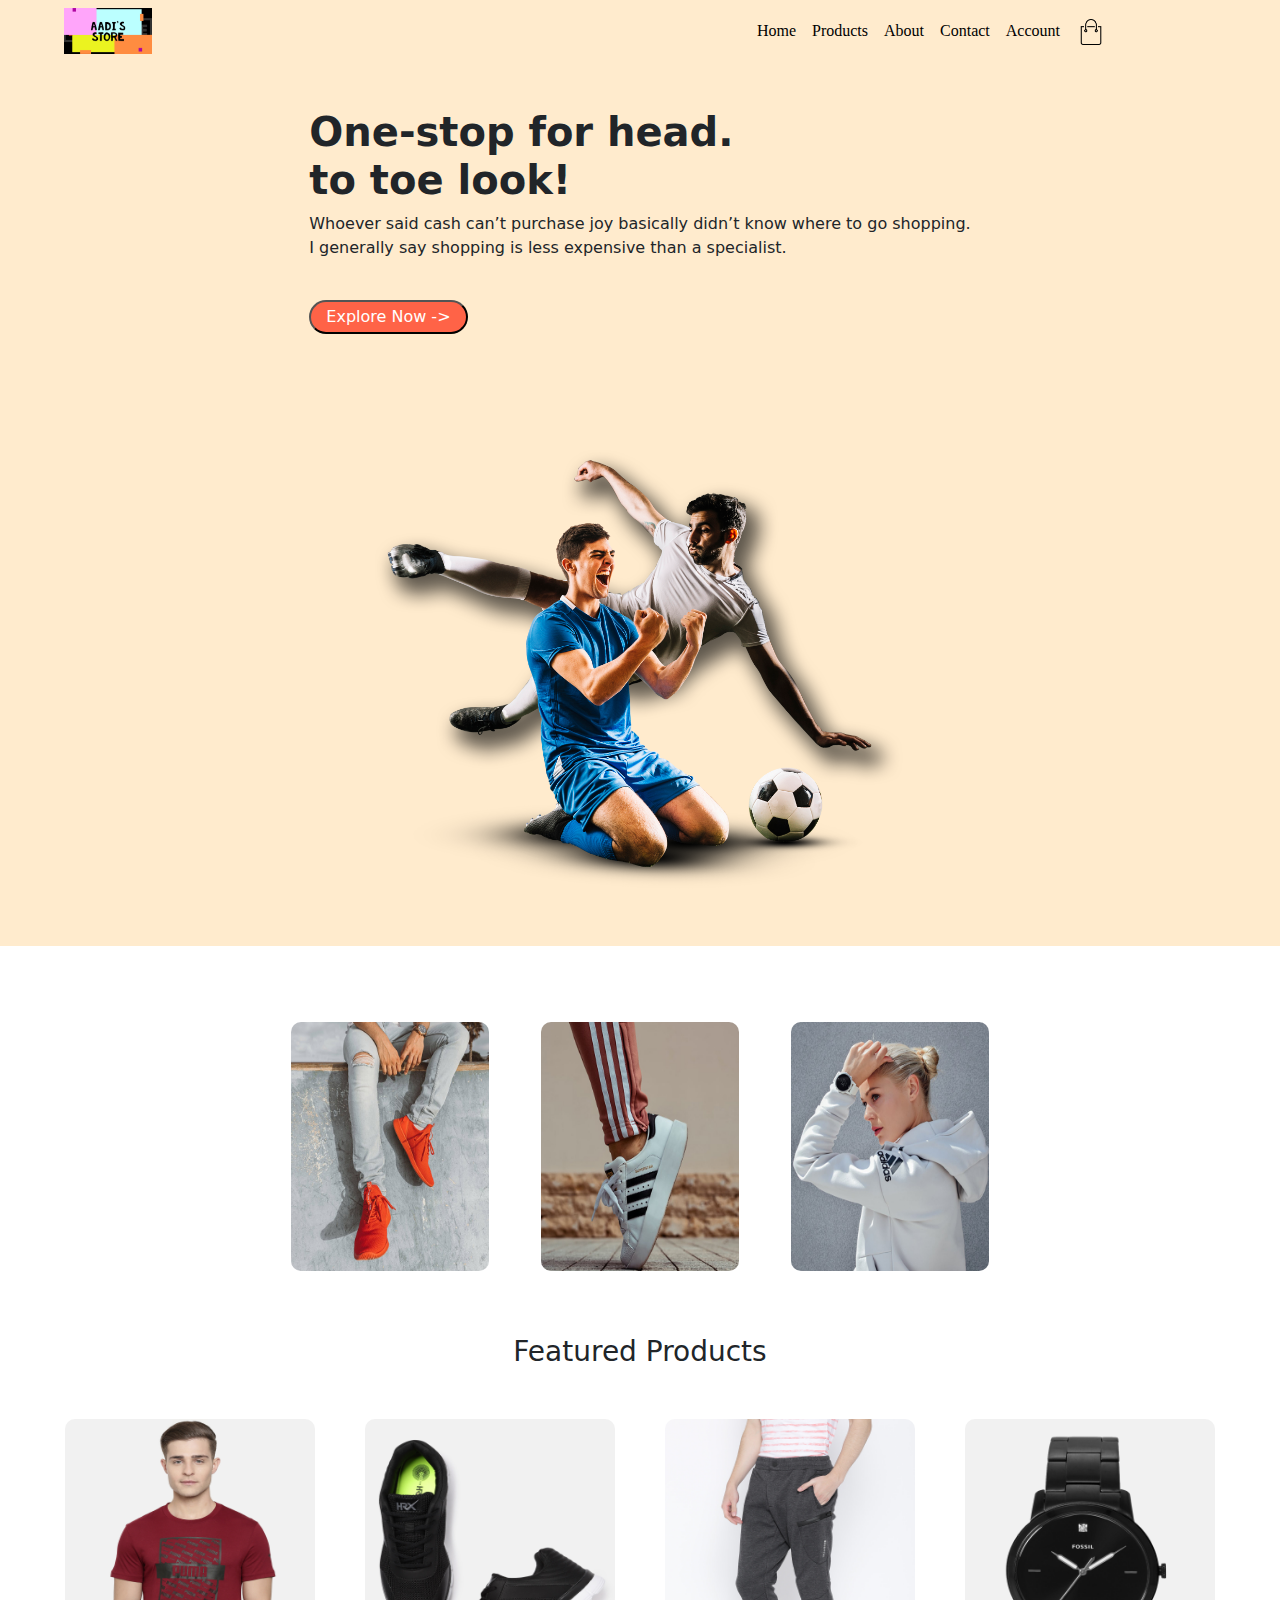
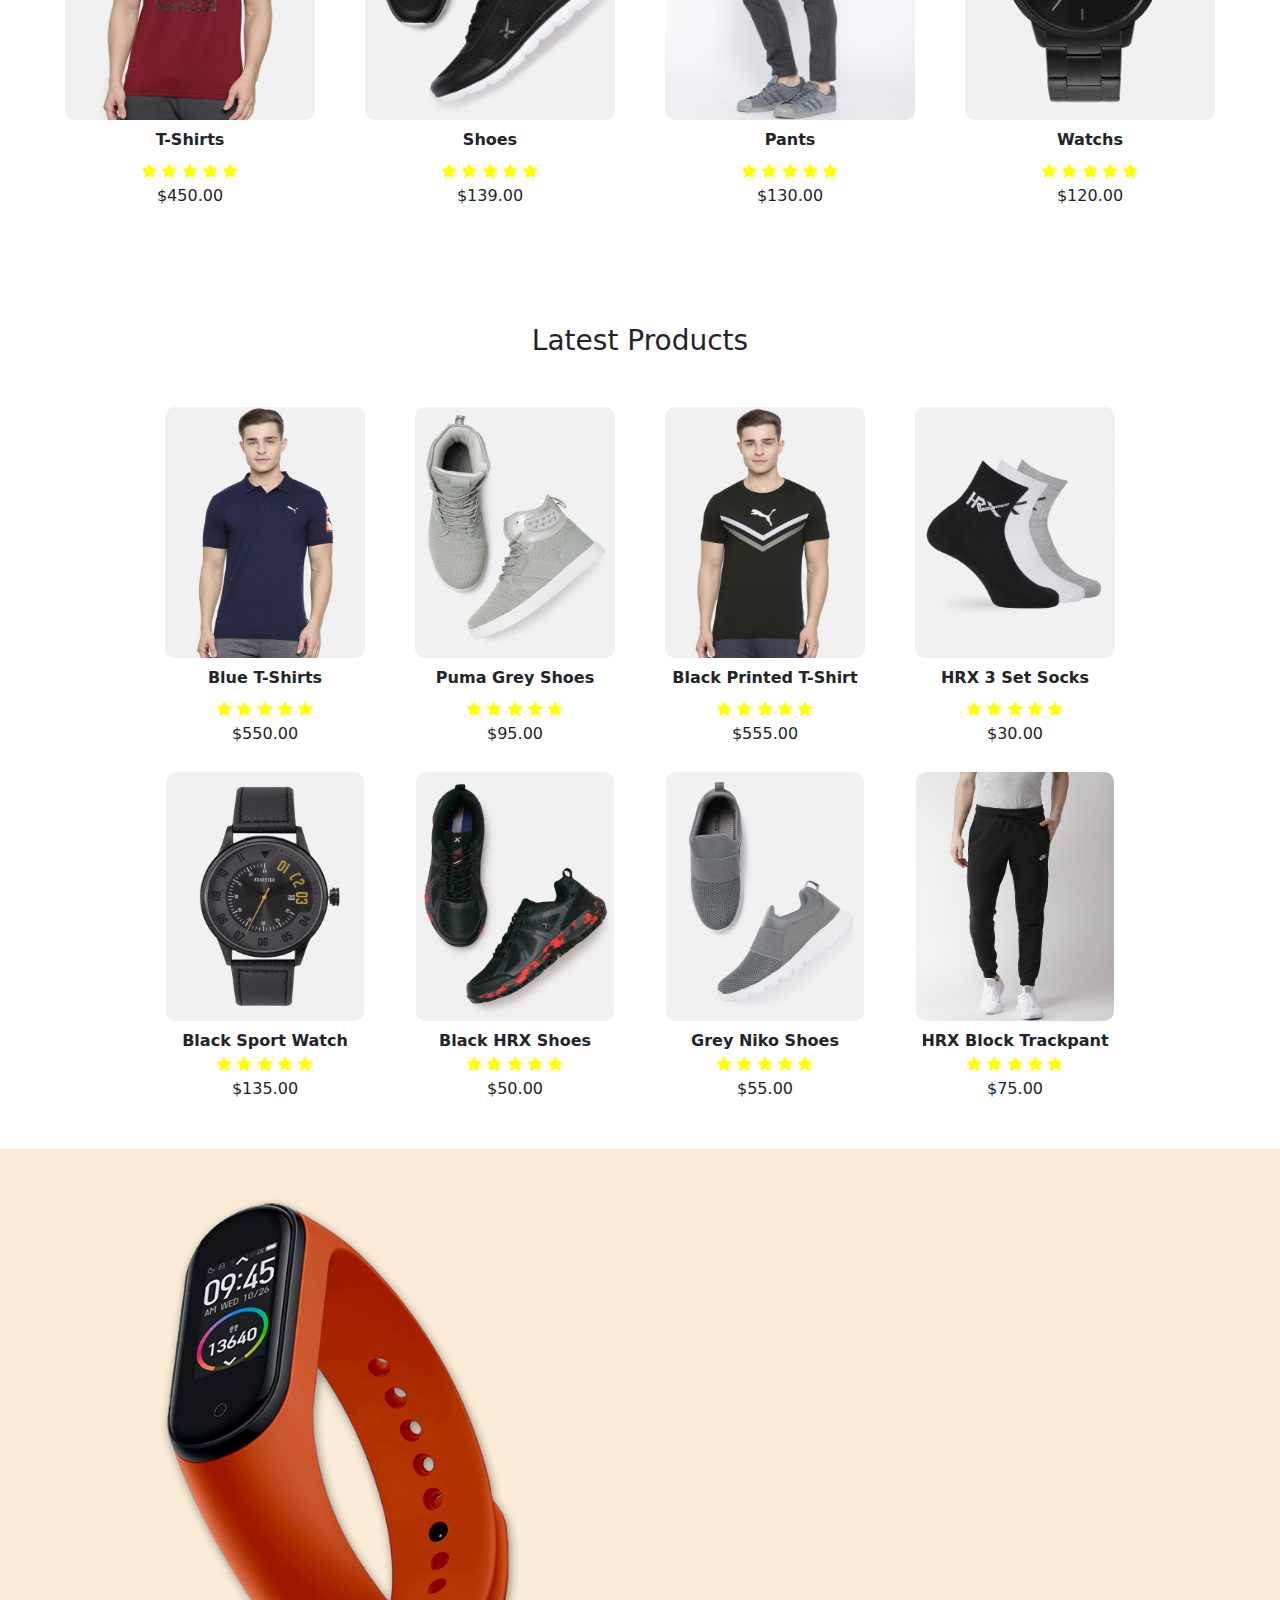
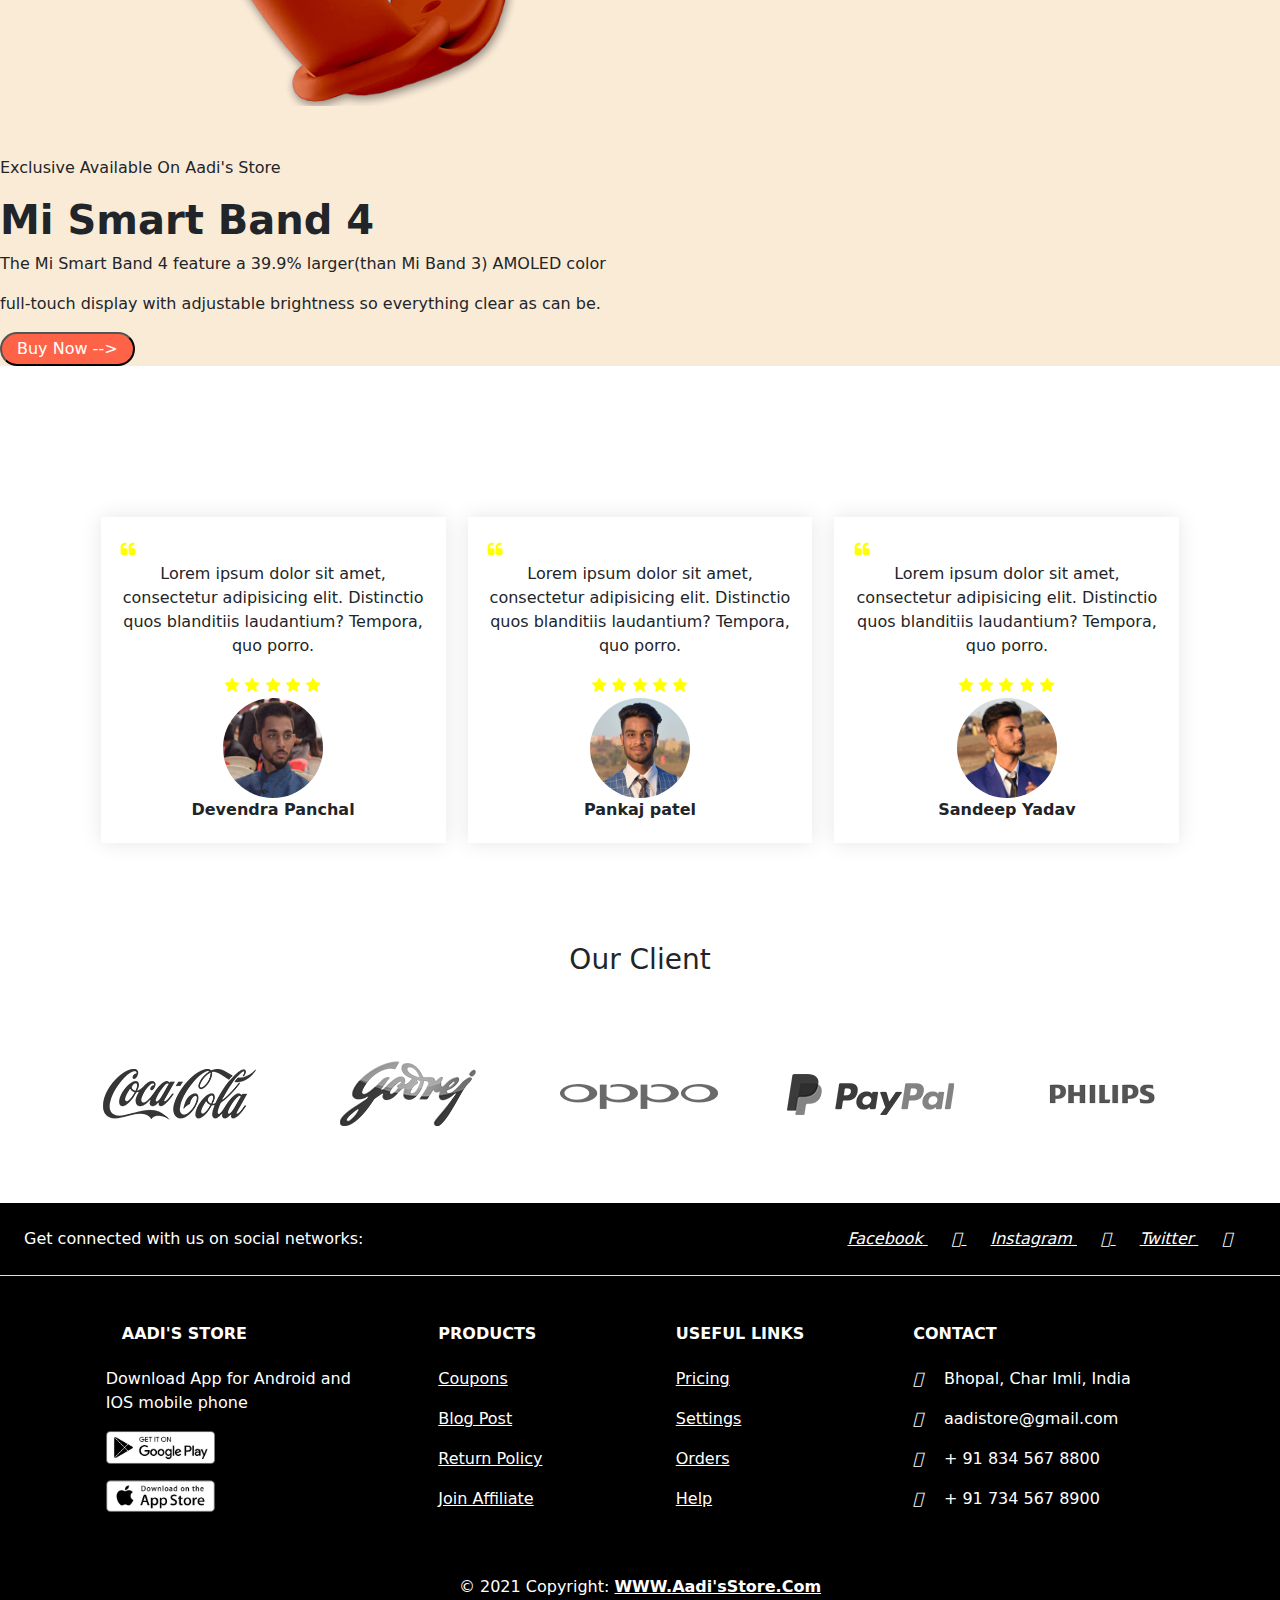
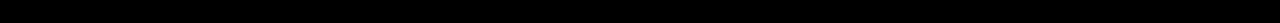
<file: Aadi's Store/index.html>
<!DOCTYPE html>
<html lang="en">
  <head>
    <!-- Required meta tags -->
    <meta charset="utf-8" />
    <meta name="viewport" content="width=device-width, initial-scale=1.0" />

    <!-- Bootstrap CSS -->
    <link
      href="https://cdn.jsdelivr.net/npm/bootstrap@5.0.2/dist/css/bootstrap.min.css"
      rel="stylesheet"
      integrity="sha384-EVSTQN3/azprG1Anm3QDgpJLIm9Nao0Yz1ztcQTwFspd3yD65VohhpuuCOmLASjC"
      crossorigin="anonymous"
    />
    <link
      rel="stylesheet"
      href="https://cdnjs.cloudflare.com/ajax/libs/font-awesome/4.7.0/css/font-awesome.min.css"
    />
    <link rel="stylesheet" href="index.css" />

    <title>Aadi'S Store</title>
  </head>
  <body>
    <div id="navbar">
      <nav class="navbar navbar-expand-lg navbar-light">
        <div class="container-fluid">
          <!-- <a class="navbar-brand" href="#">Aadi'S Store</a> -->
          <!-- <img src="image/Aadi's Logo.png" alt="" class="logo" /> -->
          <a href="index.html" class="logo-a">
            <img src="images/Aadi's Logo.png" alt="" class="logo" />
          </a>

          <div class="collapse navbar-collapse" id="navbarNav">
            <ul class="navbar-nav">
              <li class="nav-item">
                <a class="nav-link active" aria-current="page" href="index.html"
                  >Home</a
                >
              </li>
              <li class="nav-item">
                <a class="nav-link active" href="Nav-Page/Products.html"
                  >Products</a
                >
              </li>
              <li class="nav-item">
                <a class="nav-link active" href="Nav-Page/About us.html"
                  >About</a
                >
              </li>
              <li class="nav-item">
                <a class="nav-link active" href="Nav-Page/Contact.html"
                  >Contact</a
                >
              </li>
              <li class="nav-item">
                <a class="nav-link active" href="Nav-Page/Account.html"
                  >Account</a
                >
              </li>
              <li class="nav-item">
                <!-- <img src="images/" alt=""> -->
                <a href="Nav-Page/Cart.html">
                  <img src="images/cart.png" alt="" class="cart-logo" />
                </a>
              </li>
            </ul>
          </div>
        </div>
      </nav>
      <div class="col1">
        <div class="sol">
          <h1>
            <strong> One-stop for head.</strong> <br />
            <strong> to toe look!</strong>
          </h1>
          <p>
            Whoever said cash can’t purchase joy basically didn’t know where to
            go shopping. <br />I generally say shopping is less expensive than a
            specialist.
          </p>
          <br />
          <button class="button">Explore Now -></button>
        </div>
        <div id="front-image">
          <img class="image1" src="images/image1.png" alt="" />
        </div>
      </div>
    </div>
    <!-- <br />
    <br />
    <br /> -->

    <div id="col2">
      <div class="col2-image">
        <img src="images/category-1.jpg" alt="" />
      </div>
      <div class="col2-image">
        <img src="images/category-2.jpg" alt="" />
      </div>
      <div class="col2-image">
        <img src="images/category-3.jpg" alt="" />
      </div>
    </div>
    <div class="heading1">
      <h3>Featured Products</h3>
    </div>

    <div id="feature-image">
      <div class="col3-image">
        <img class="product-image" src="images/product-1.jpg" alt="" />
        <div class="col3-contain mt-2">
          <strong> T-Shirts</strong>

          <div class="star mt-2 align-items-center">
            <i class="fa fa-star"></i>
            <i class="fa fa-star"></i>
            <i class="fa fa-star"></i>
            <i class="fa fa-star"></i>
            <i class="fa fa-star"></i>
          </div>
          <p>$450.00</p>
          <!-- <div class="add-card mt-2 align-items-center">ADD TO CARD</div> -->
        </div>
      </div>
      <div class="col3-image">
        <img src="images/product-2.jpg" alt="" />
        <div class="col3-contain mt-2">
          <strong>Shoes</strong>

          <div class="star mt-2 align-items-center">
            <i class="fa fa-star"></i>
            <i class="fa fa-star"></i>
            <i class="fa fa-star"></i>
            <i class="fa fa-star"></i>
            <i class="fa fa-star"></i>
          </div>
          <p>$139.00</p>
          <!-- <div class="add-card mt-2 align-items-center">ADD TO CARD</div> -->
        </div>
      </div>
      <div class="col3-image">
        <img src="images/product-3.jpg" alt="" />
        <div class="col3-contain mt-2">
          <strong>Pants</strong>

          <div class="star mt-2 align-items-center">
            <i class="fa fa-star"></i>
            <i class="fa fa-star"></i>
            <i class="fa fa-star"></i>
            <i class="fa fa-star"></i>
            <i class="fa fa-star"></i>
          </div>
          <p>$130.00</p>
          <!-- <div class="add-card mt-2 align-items-center">ADD TO CARD</div> -->
        </div>
      </div>
      <div class="col3-image">
        <img src="images/product-8.jpg" alt="" />
        <div class="col3-contain mt-2">
          <strong>Watchs</strong>

          <div class="star mt-2 align-items-center">
            <i class="fa fa-star"></i>
            <i class="fa fa-star"></i>
            <i class="fa fa-star"></i>
            <i class="fa fa-star"></i>
            <i class="fa fa-star"></i>
          </div>
          <p>$120.00</p>
          <!-- <div class="add-card mt-2 align-items-center">ADD TO CARD</div> -->
        </div>
      </div>
    </div>

    <div class="heading2">
      <h3>Latest Products</h3>
    </div>

    <div id="latest-image">
      <div class="col4-image">
        <img src="images/product-4.jpg" alt="" />
        <div class="col4-contain mt-2">
          <strong>Blue T-Shirts</strong>
          <div class="star mt-2 align-items-center">
            <i class="fa fa-star"></i>
            <i class="fa fa-star"></i>
            <i class="fa fa-star"></i>
            <i class="fa fa-star"></i>
            <i class="fa fa-star"></i>
          </div>
          <p>$550.00</p>

          <!-- <div class="add-card mt-2 align-items-center">ADD TO CARD</div> -->
        </div>
      </div>
      <div class="col4-image">
        <img src="images/product-5.jpg" alt="" />
        <div class="col4-contain mt-2">
          <strong>Puma Grey Shoes</strong>
          <div class="star mt-2 align-items-center">
            <i class="fa fa-star"></i>
            <i class="fa fa-star"></i>
            <i class="fa fa-star"></i>
            <i class="fa fa-star"></i>
            <i class="fa fa-star"></i>
          </div>
          <p>$95.00</p>

          <!-- <div class="add-card mt-2 align-items-center">ADD TO CARD</div> -->
        </div>
      </div>
      <div class="col4-image">
        <img src="images/product-6.jpg" alt="" />
        <div class="col4-contain mt-2">
          <strong>Black Printed T-Shirt</strong>
          <div class="star mt-2 align-items-center">
            <i class="fa fa-star"></i>
            <i class="fa fa-star"></i>
            <i class="fa fa-star"></i>
            <i class="fa fa-star"></i>
            <i class="fa fa-star"></i>
          </div>
          <p>$555.00</p>

          <!-- <div class="add-card mt-2 align-items-center">ADD TO CARD</div> -->
        </div>
      </div>
      <div class="col4-image">
        <img src="images/product-7.jpg" alt="" />
        <div class="col4-contain mt-2">
          <strong>HRX 3 Set Socks</strong>
          <div class="star mt-2 align-items-center">
            <i class="fa fa-star"></i>
            <i class="fa fa-star"></i>
            <i class="fa fa-star"></i>
            <i class="fa fa-star"></i>
            <i class="fa fa-star"></i>
          </div>
          <p>$30.00</p>

          <!-- <div class="add-card mt-2 align-items-center">ADD TO CARD</div> -->
        </div>
      </div>
    </div>

    <div id="latest-image2">
      <div class="col4-image">
        <img src="images/product-9.jpg" alt="" />
        <div class="col4-contain mt-2">
          <strong>Black Sport Watch</strong>
          <div class="star mt-0 align-items-center">
            <i class="fa fa-star"></i>
            <i class="fa fa-star"></i>
            <i class="fa fa-star"></i>
            <i class="fa fa-star"></i>
            <i class="fa fa-star"></i>
          </div>
          <p>$135.00</p>

          <!-- <div class="add-card mt-0 align-items-center">ADD TO CARD</div> -->
        </div>
      </div>
      <div class="col4-image">
        <img src="images/product-10.jpg" alt="" />
        <div class="col4-contain mt-2">
          <strong>Black HRX Shoes</strong>
          <div class="star align-items-center">
            <i class="fa fa-star"></i>
            <i class="fa fa-star"></i>
            <i class="fa fa-star"></i>
            <i class="fa fa-star"></i>
            <i class="fa fa-star"></i>
          </div>
          <p>$50.00</p>

          <!-- <div class="add-card mt-2 align-items-center">ADD TO CARD</div> -->
        </div>
      </div>
      <div class="col4-image">
        <img src="images/product-11.jpg" alt="" />
        <div class="col4-contain mt-2">
          <strong>Grey Niko Shoes</strong>
          <div class="star align-items-center">
            <i class="fa fa-star"></i>
            <i class="fa fa-star"></i>
            <i class="fa fa-star"></i>
            <i class="fa fa-star"></i>
            <i class="fa fa-star"></i>
          </div>
          <p>$55.00</p>

          <!-- <div class="add-card mt-2 align-items-center">ADD TO CARD</div> -->
        </div>
      </div>
      <div class="col4-image">
        <img src="images/product-12.jpg" alt="" />
        <div class="col4-contain mt-2">
          <strong>HRX Block Trackpant</strong>
          <div class="star align-items-center">
            <i class="fa fa-star align-items-center"></i>
            <i class="fa fa-star align-items-center"></i>
            <i class="fa fa-star align-items-center"></i>
            <i class="fa fa-star align-items-center"></i>
            <i class="fa fa-star align-items-center"></i>
          </div>
          <p>$75.00</p>

          <!-- <div class="add-card mt-2 align-items-center">ADD TO CARD</div> -->
        </div>
      </div>
    </div>

    <div id="mi-band-main-box">
      <div class="mi-band-box" style="width: 53%">
        <img class="band-image" src="images/exclusive.png" alt="" />
      </div>

      <div class="band-detail">
        <p>Exclusive Available On Aadi's Store</p>
        <h1><strong>Mi Smart Band 4</strong></h1>
        <p>
          The Mi Smart Band 4 feature a 39.9% larger(than Mi Band 3) AMOLED
          color
        </p>
        <p>
          full-touch display with adjustable brightness so everything clear as
          can be.
        </p>
        <button class="button">Buy Now --></button>
      </div>
    </div>

    <div id="comment-coln">
      <div class="user-box">
        <div class="comment-box">
          <div class="quote">
            <i class="fa fa-quote-left"></i>
          </div>
          <p>
            Lorem ipsum dolor sit amet, consectetur adipisicing elit. Distinctio
            quos blanditiis laudantium? Tempora, quo porro.
          </p>
          <div class="star mt-0 align-items-center">
            <i class="fa fa-star"></i>
            <i class="fa fa-star"></i>
            <i class="fa fa-star"></i>
            <i class="fa fa-star"></i>
            <i class="fa fa-star"></i>
          </div>
          <div class="user-img">
            <img src="images/user-4.jpg" alt="" />
          </div>
          <strong>Devendra Panchal</strong>
        </div>
      </div>
      <div class="user-box">
        <div class="comment-box">
          <div class="quote">
            <i class="fa fa-quote-left"></i>
          </div>
          <p>
            Lorem ipsum dolor sit amet, consectetur adipisicing elit. Distinctio
            quos blanditiis laudantium? Tempora, quo porro.
          </p>
          <div class="star mt-0 align-items-center">
            <i class="fa fa-star"></i>
            <i class="fa fa-star"></i>
            <i class="fa fa-star"></i>
            <i class="fa fa-star"></i>
            <i class="fa fa-star"></i>
          </div>
          <div class="user-img">
            <img src="images/user-5.jpg" alt="" />
          </div>

          <strong>Pankaj patel</strong>
        </div>
      </div>
      <div class="user-box">
        <div class="comment-box">
          <div class="quote">
            <i class="fa fa-quote-left"></i>
          </div>
          <p>
            Lorem ipsum dolor sit amet, consectetur adipisicing elit. Distinctio
            quos blanditiis laudantium? Tempora, quo porro.
          </p>
          <div class="star mt-0 align-items-center">
            <i class="fa fa-star"></i>
            <i class="fa fa-star"></i>
            <i class="fa fa-star"></i>
            <i class="fa fa-star"></i>
            <i class="fa fa-star"></i>
          </div>
          <div class="user-img">
            <img src="images/user-6.jpg" alt="" />
          </div>
          <strong>Sandeep Yadav</strong>
        </div>
      </div>
    </div>

    <div id="heading3">
      <h3>Our Client</h3>
    </div>

    <div id="client-main-box">
      <div class="client-box">
        <a href="#">
          <img src="images/logo-coca-cola.png" alt="" />
        </a>
      </div>
      <div class="client-box">
        <a href="#">
          <img src="images/logo-godrej.png" alt="" />
        </a>
      </div>
      <div class="client-box">
        <a href="#">
          <img src="images/logo-oppo.png" alt="" />
        </a>
      </div>
      <div class="client-box">
        <a href="#">
          <img src="images/logo-paypal.png" alt="" />
        </a>
      </div>
      <div class="client-box">
        <a href="#">
          <img src="images/logo-philips.png" alt="" />
        </a>
      </div>
    </div>

    <!-- <footer id="footer-coln">


      <div id="footer">
        <div class="footer1-2">
          <div class="footer1">
            <h2><strong>Download Our App</strong></h2>
            Download App for Android and IOS mobile phone
            <div class="download-logo">
              <div class="playstore-logo">
                <img src="images/play-store.png" alt="" />
              </div>
              <div class="appstore-logo">
                <img src="images/app-store.png" alt="" />
              </div>
            </div>
          </div>
          <div class="footer2">
            <img src="images/Aadi's Logo.png" alt="" />
            <p>Our Purpose is To Sustainably Make the Pleosure and</p>
            <p>Benefits of Sports Accessible to the Many</p>
          </div>
        </div>
        <div class="footer3">
          <h2><strong>Userful Links</strong></h2>
          <p>Coupons</p>
          <p>Blog Post</p>
          <p>return Policy</p>
          <p>Join Affiliate</p>
        </div>
        <div class="footer4">
          <h3><strong>Follow Us</strong></h3>
          <p>Instagram</p>
          <p>Facebook</p>
          <p>Twitter</p>
          <p>You Tube</p>
        </div>
      </div>
      <hr />
      <p>Copyright2021©- WWW.Aadi'sStore.com.All right reserved.</p>
    </footer> -->

    <!-- Footer -->
    <footer class="text-center text-lg-start">
      <!-- Section: Social media -->
      <section
        class="
          d-flex
          justify-content-center justify-content-lg-between
          p-4
          border-bottom
        "
      >
        <!-- Left -->
        <div class="me-5 d-none d-lg-block">
          <span>Get connected with us on social networks:</span>
        </div>
        <!-- Left -->

        <!-- Right -->
        <div>
          <a href="http://www.facebook.com" class="me-4 text-reset">
            <i class="fab">Facebook</i>
          </a>
          <a href="" class="me-4 text-reset">
            <i class="fab fa-twitter"></i>
          </a>
          <a href="http://www.instagram.com" class="me-4 text-reset">
            <i class="fab">Instagram</i>
          </a>
          <a href="" class="me-4 text-reset">
            <i class="fab fa-instagram"></i>
          </a>
          <a href="http://www.twitter.com" class="me-4 text-reset">
            <i class="fab">Twitter</i>
          </a>
          <a href="" class="me-4 text-reset">
            <i class="fab fa-github"></i>
          </a>
        </div>
        <!-- Right -->
      </section>
      <!-- Section: Social media -->

      <!-- Section: Links  -->
      <section class="">
        <div class="container text-center text-md-start mt-5">
          <!-- Grid row -->
          <div class="row mt-3">
            <!-- Grid column -->
            <div class="col-md-3 col-lg-4 col-xl-3 mx-auto mb-4">
              <!-- Content -->
              <h6 class="text-uppercase fw-bold mb-4">
                <i class="fas fa-gem me-3"></i>Aadi's Store
              </h6>
              <p>Download App for Android and IOS mobile phone</p>
              <div class="download-logo">
                <div class="playstore-logo">
                  <img src="images/play-store.png" alt="" />
                </div>
                <div class="appstore-logo mt-3">
                  <img src="images/app-store.png" alt="" />
                </div>
              </div>
            </div>
            <!-- Grid column -->

            <!-- Grid column -->
            <div class="col-md-2 col-lg-2 col-xl-2 mx-auto mb-4">
              <!-- Links -->
              <h6 class="text-uppercase fw-bold mb-4">Products</h6>
              <p>
                <a href="#!" class="text-reset">Coupons</a>
              </p>
              <p>
                <a href="#!" class="text-reset">Blog Post</a>
              </p>
              <p>
                <a href="#!" class="text-reset">Return Policy</a>
              </p>
              <p>
                <a href="#!" class="text-reset">Join Affiliate</a>
              </p>
            </div>
            <!-- Grid column -->

            <!-- Grid column -->
            <div class="col-md-3 col-lg-2 col-xl-2 mx-auto mb-4">
              <!-- Links -->
              <h6 class="text-uppercase fw-bold mb-4">Useful links</h6>
              <p>
                <a href="#!" class="text-reset">Pricing</a>
              </p>
              <p>
                <a href="#!" class="text-reset">Settings</a>
              </p>
              <p>
                <a href="#!" class="text-reset">Orders</a>
              </p>
              <p>
                <a href="#!" class="text-reset">Help</a>
              </p>
            </div>
            <!-- Grid column -->

            <!-- Grid column -->
            <div class="col-md-4 col-lg-3 col-xl-3 mx-auto mb-md-0 mb-4">
              <!-- Links -->
              <h6 class="text-uppercase fw-bold mb-4">Contact</h6>
              <p><i class="fas fa-home me-3"></i> Bhopal, Char Imli, India</p>
              <p>
                <i class="fas fa-envelope me-3"></i>
                aadistore@gmail.com
              </p>
              <p><i class="fas fa-phone me-3"></i> + 91 834 567 8800</p>
              <p><i class="fas fa-print me-3"></i> + 91 734 567 8900</p>
            </div>
            <!-- Grid column -->
          </div>
          <!-- Grid row -->
        </div>
      </section>
      <!-- Section: Links  -->

      <!-- Copyright -->
      <div
        class="text-center p-4"
        style="background-color: rgba(0, 0, 0, 0.05)"
      >
        © 2021 Copyright:
        <a class="text-reset fw-bold" href="#">WWW.Aadi'sStore.Com</a>
      </div>
      <!-- Copyright -->
    </footer>
    <!-- Footer -->
    <!-- Optional JavaScript; choose one of the two! -->

    <!-- Option 1: Bootstrap Bundle with Popper -->
    <script
      src="https://cdn.jsdelivr.net/npm/bootstrap@5.0.2/dist/js/bootstrap.bundle.min.js"
      integrity="sha384-MrcW6ZMFYlzcLA8Nl+NtUVF0sA7MsXsP1UyJoMp4YLEuNSfAP+JcXn/tWtIaxVXM"
      crossorigin="anonymous"
    ></script>

    <!-- Option 2: Separate Popper and Bootstrap JS -->
    <!--
    <script src="https://cdn.jsdelivr.net/npm/@popperjs/core@2.9.2/dist/umd/popper.min.js" integrity="sha384-IQsoLXl5PILFhosVNubq5LC7Qb9DXgDA9i+tQ8Zj3iwWAwPtgFTxbJ8NT4GN1R8p" crossorigin="anonymous"></script>
    <script src="https://cdn.jsdelivr.net/npm/bootstrap@5.0.2/dist/js/bootstrap.min.js" integrity="sha384-cVKIPhGWiC2Al4u+LWgxfKTRIcfu0JTxR+EQDz/bgldoEyl4H0zUF0QKbrJ0EcQF" crossorigin="anonymous"></script>
    -->
  </body>
  <script src="index.js"></script>
</html>
</file>
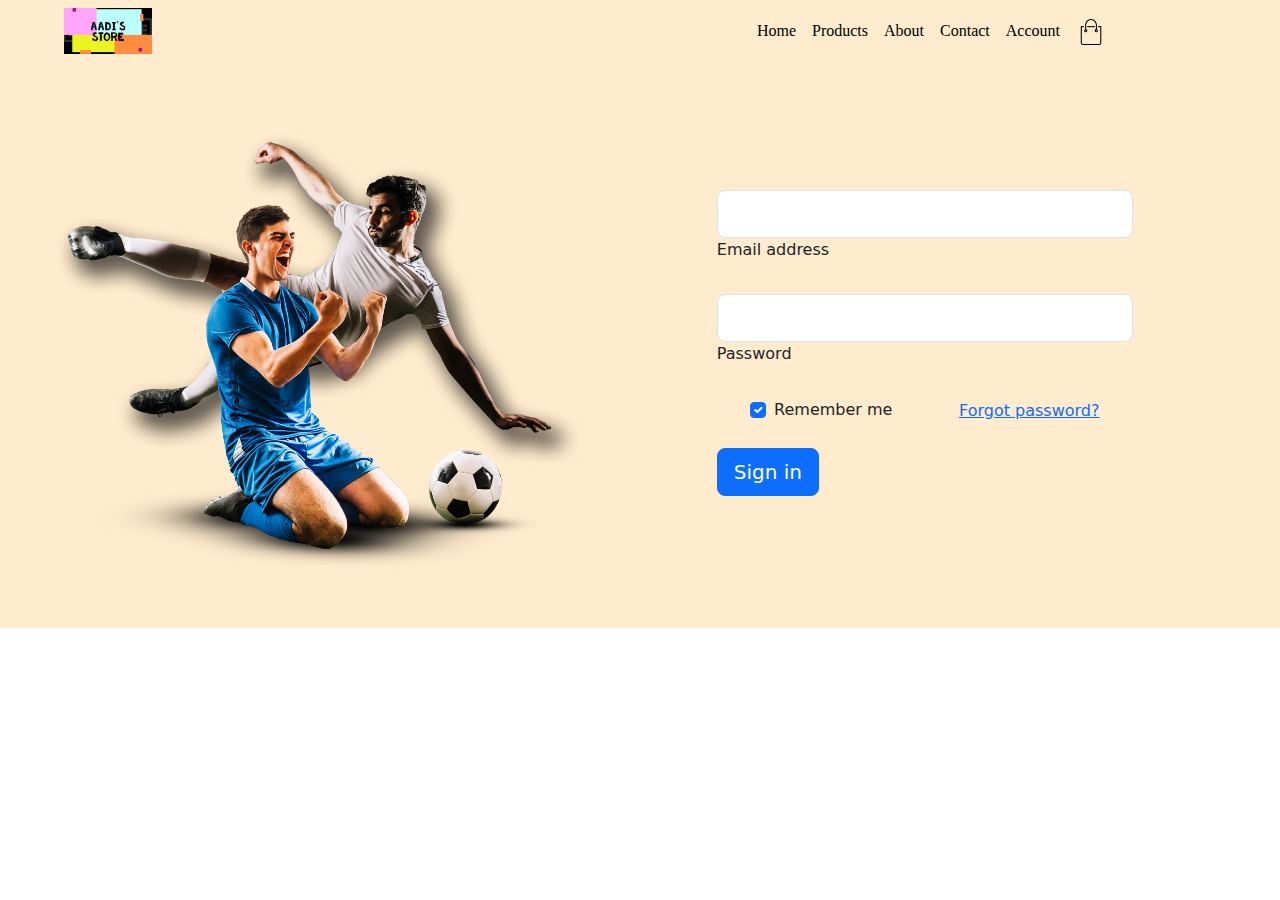
<file: Aadi's Store/Nav-Page/Account.html>
<!DOCTYPE html>
<html lang="en">
  <head>
    <!-- Required meta tags -->
    <meta charset="utf-8" />
    <meta name="viewport" content="width=device-width, initial-scale=1.0" />

    <!-- Bootstrap CSS -->
    <link
      href="https://cdn.jsdelivr.net/npm/bootstrap@5.0.2/dist/css/bootstrap.min.css"
      rel="stylesheet"
      integrity="sha384-EVSTQN3/azprG1Anm3QDgpJLIm9Nao0Yz1ztcQTwFspd3yD65VohhpuuCOmLASjC"
      crossorigin="anonymous"
    />
    <link
      rel="stylesheet"
      href="https://cdnjs.cloudflare.com/ajax/libs/font-awesome/4.7.0/css/font-awesome.min.css"
    />
    <link rel="stylesheet" href="../index.css" />

    <title>Aadi'S Store</title>
  </head>
  <body>
    <div id="navbar">
      <nav class="navbar navbar-expand-lg navbar-light">
        <div class="container-fluid">
          <!-- <a class="navbar-brand" href="#">Aadi'S Store</a> -->
          <!-- <img src="image/Aadi's Logo.png" alt="" class="logo" /> -->
          <a href="../index.html" class="logo-a">
            <img src="../images/Aadi's Logo.png" alt="" class="logo" />
          </a>

          <div class="collapse navbar-collapse" id="navbarNav">
            <ul class="navbar-nav">
              <li class="nav-item">
                <a
                  class="nav-link active"
                  aria-current="page"
                  href="../index.html"
                  >Home</a
                >
              </li>
              <li class="nav-item">
                <a class="nav-link active" href="Products.html">Products</a>
              </li>
              <li class="nav-item">
                <a class="nav-link active" href="About us.html">About</a>
              </li>
              <li class="nav-item">
                <a class="nav-link active" href="Contact.html">Contact</a>
              </li>
              <li class="nav-item">
                <a class="nav-link active" href="Account.html">Account</a>
              </li>
              <li class="nav-item">
                <!-- <img src="images/" alt=""> -->
                <a href="Cart.html">
                  <img src="../images/cart.png" alt="" class="cart-logo" />
                </a>
              </li>
            </ul>
          </div>
        </div>
      </nav>
      <div class="account-main-col">
        <div id="account-image">
          <img class="image1" src="../images/image1.png" alt="" />
        </div>

        <div class="account-col">
          <div class="inner-col">
            <form>
              <!-- Email input -->
              <div class="form-outline mb-4">
                <input
                  type="email"
                  id="form1Example13"
                  class="form-control form-control-lg"
                />
                <label class="form-label" for="form1Example13"
                  >Email address</label
                >
              </div>

              <!-- Password input -->
              <div class="form-outline mb-4">
                <input
                  type="password"
                  id="form1Example23"
                  class="form-control form-control-lg"
                />
                <label class="form-label" for="form1Example23">Password</label>
              </div>

              <div
                class="d-flex justify-content-around align-items-center mb-4"
              >
                <!-- Checkbox -->
                <div class="form-check">
                  <input
                    class="form-check-input"
                    type="checkbox"
                    value=""
                    id="form1Example3"
                    checked
                  />
                  <label class="form-check-label" for="form1Example3">
                    Remember me
                  </label>
                </div>
                <a href="#!">Forgot password?</a>
              </div>

              <!-- Submit button -->
              <button type="submit" class="btn btn-primary btn-lg btn-block">
                Sign in
              </button>

              <!-- <div class="divider d-flex align-items-center my-4">
                <p class="text-center fw-bold mx-3 mb-0 text-muted">OR</p>
              </div>

              <a
                class="btn btn-primary btn-lg btn-block"
                style="background-color: #3b5998"
                href="#!"
                role="button"
              >
                <i class="fab fa-facebook-f me-2"></i>Continue with Facebook
              </a>
              <a
                class="btn btn-primary btn-lg btn-block"
                style="background-color: #55acee"
                href="#!"
                role="button"
              >
                <i class="fab fa-twitter me-2"></i>Continue with Twitter</a
              > -->
            </form>
          </div>
        </div>
      </div>
    </div>

    <!-- Optional JavaScript; choose one of the two! -->

    <!-- Option 1: Bootstrap Bundle with Popper -->
    <script
      src="https://cdn.jsdelivr.net/npm/bootstrap@5.0.2/dist/js/bootstrap.bundle.min.js"
      integrity="sha384-MrcW6ZMFYlzcLA8Nl+NtUVF0sA7MsXsP1UyJoMp4YLEuNSfAP+JcXn/tWtIaxVXM"
      crossorigin="anonymous"
    ></script>

    <!-- Option 2: Separate Popper and Bootstrap JS -->
    <!--
    <script src="https://cdn.jsdelivr.net/npm/@popperjs/core@2.9.2/dist/umd/popper.min.js" integrity="sha384-IQsoLXl5PILFhosVNubq5LC7Qb9DXgDA9i+tQ8Zj3iwWAwPtgFTxbJ8NT4GN1R8p" crossorigin="anonymous"></script>
    <script src="https://cdn.jsdelivr.net/npm/bootstrap@5.0.2/dist/js/bootstrap.min.js" integrity="sha384-cVKIPhGWiC2Al4u+LWgxfKTRIcfu0JTxR+EQDz/bgldoEyl4H0zUF0QKbrJ0EcQF" crossorigin="anonymous"></script>
    -->
  </body>
  <script src="../index.js"></script>
</html>
</file>
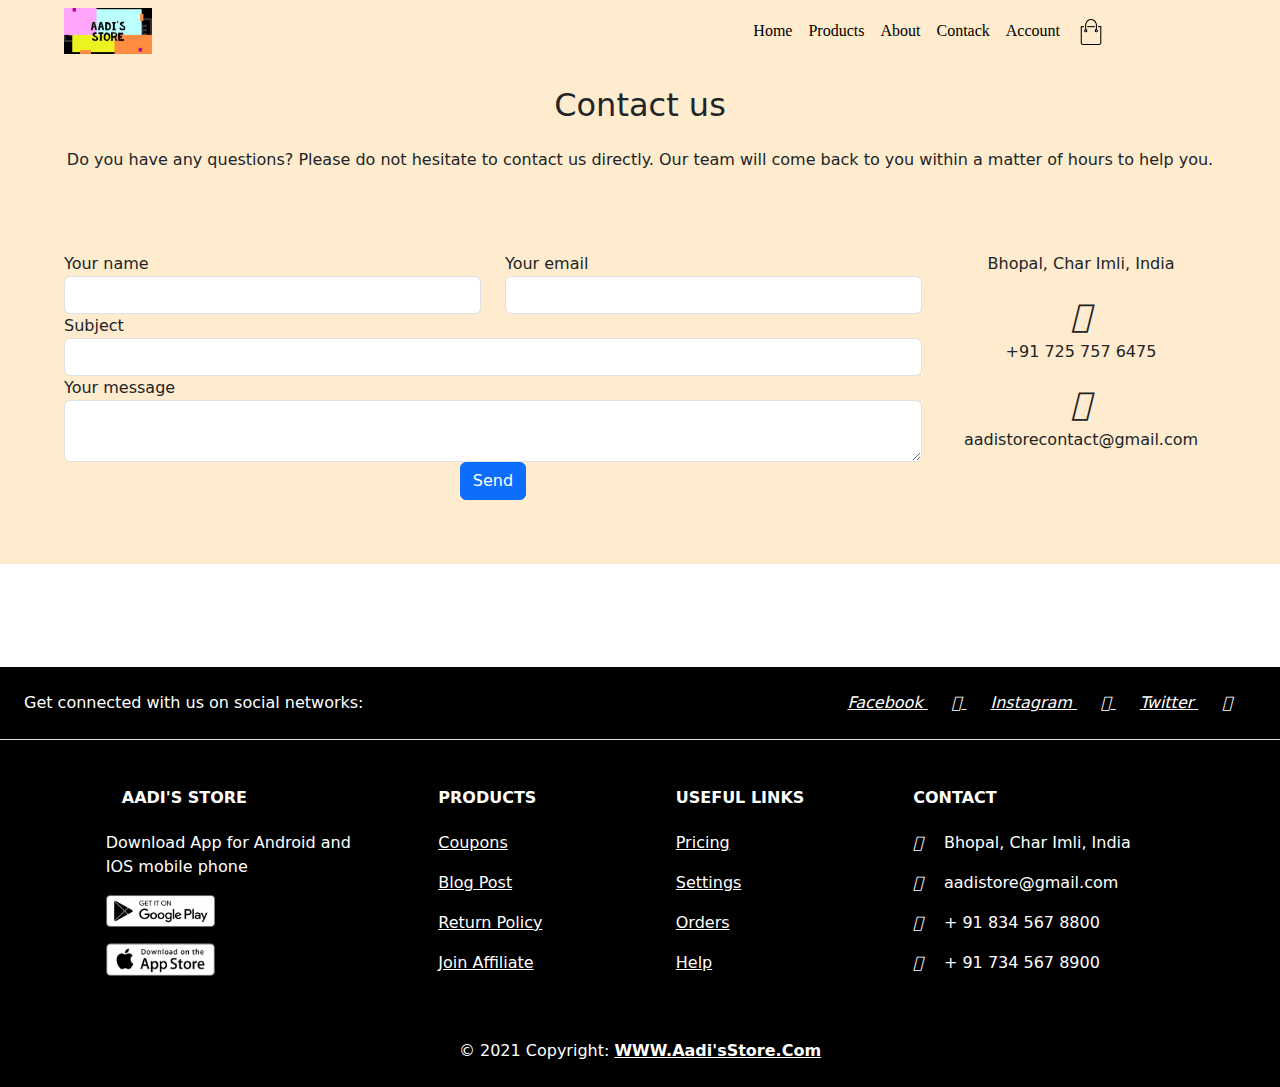
<file: Aadi's Store/Nav-Page/Contact.html>
<!DOCTYPE html>
<html lang="en">
  <head>
    <!-- Required meta tags -->
    <meta charset="utf-8" />
    <meta name="viewport" content="width=device-width, initial-scale=1.0" />

    <!-- Bootstrap CSS -->
    <link
      href="https://cdn.jsdelivr.net/npm/bootstrap@5.0.2/dist/css/bootstrap.min.css"
      rel="stylesheet"
      integrity="sha384-EVSTQN3/azprG1Anm3QDgpJLIm9Nao0Yz1ztcQTwFspd3yD65VohhpuuCOmLASjC"
      crossorigin="anonymous"
    />
    <link
      rel="stylesheet"
      href="https://cdnjs.cloudflare.com/ajax/libs/font-awesome/4.7.0/css/font-awesome.min.css"
    />
    <link rel="stylesheet" href="../index.css" />

    <title>Aadi'S Store</title>
  </head>
  <body>
    <div id="contact-coln">
      <div id="navbar bg-white">
        <nav class="navbar navbar-expand-lg navbar-light">
          <div class="container-fluid">
            <!-- <a class="navbar-brand" href="#">Aadi'S Store</a> -->
            <!-- <img src="image/Aadi's Logo.png" alt="" class="logo" /> -->
            <a href="../index.html" class="logo-a">
              <img src="../images/Aadi's Logo.png" alt="" class="logo" />
            </a>

            <div class="collapse navbar-collapse" id="navbarNav">
              <ul class="navbar-nav">
                <li class="nav-item">
                  <a
                    class="nav-link active"
                    aria-current="page"
                    href="../index.html"
                    >Home</a
                  >
                </li>
                <li class="nav-item">
                  <a class="nav-link active" href="Products.html">Products</a>
                </li>
                <li class="nav-item">
                  <a class="nav-link active" href="About us.html">About</a>
                </li>
                <li class="nav-item">
                  <a class="nav-link active" href="Contact.html">Contack</a>
                </li>
                <li class="nav-item">
                  <a class="nav-link active" href="Account.html">Account</a>
                </li>
                <li class="nav-item">
                  <!-- <img src="images/" alt=""> -->
                  <a href="Cart.html">
                    <img src="../images/cart.png" alt="" class="cart-logo" />
                  </a>
                </li>
              </ul>
            </div>
          </div>
        </nav>
      </div>

      <!--Section: Contact v.2-->
      <section class="mb-4">
        <!--Section heading-->
        <h2 class="h1-responsive font-weight-bold text-center my-4">
          Contact us
        </h2>
        <!--Section description-->
        <p class="text-center w-responsive mx-auto mb-3">
          Do you have any questions? Please do not hesitate to contact us
          directly. Our team will come back to you within a matter of hours to
          help you.
        </p>
        <div class="rowss" style="padding: 5%">
          <div class="row">
            <!--Grid column-->
            <div class="col-md-9 mb-md-0 mb-5">
              <form
                id="contact-form"
                name="contact-form"
                action="mail.php"
                method="POST"
              >
                <!--Grid row-->
                <div class="row">
                  <!--Grid column-->
                  <div class="col-md-6">
                    <div class="md-form mb-0">
                      <label for="name" class="">Your name</label>
                      <input
                        type="text"
                        id="name"
                        name="name"
                        class="form-control"
                      />
                    </div>
                  </div>
                  <!--Grid column-->

                  <!--Grid column-->
                  <div class="col-md-6">
                    <div class="md-form mb-0">
                      <label for="email" class="">Your email</label>
                      <input
                        type="text"
                        id="email"
                        name="email"
                        class="form-control"
                      />
                    </div>
                  </div>
                  <!--Grid column-->
                </div>
                <!--Grid row-->

                <!--Grid row-->
                <div class="row">
                  <div class="col-md-12">
                    <div class="md-form mb-0">
                      <label for="subject" class="">Subject</label>
                      <input
                        type="text"
                        id="subject"
                        name="subject"
                        class="form-control"
                      />
                    </div>
                  </div>
                </div>
                <!--Grid row-->

                <!--Grid row-->
                <div class="row">
                  <!--Grid column-->
                  <div class="col-md-12">
                    <div class="md-form">
                      <label for="message">Your message</label>
                      <textarea
                        type="text"
                        id="message"
                        name="message"
                        rows="2"
                        class="form-control md-textarea"
                      ></textarea>
                    </div>
                  </div>
                </div>
                <!--Grid row-->
              </form>

              <div class="text-center text-md-left">
                <a
                  class="btn btn-primary"
                  onclick="document.getElementById('contact-form').submit();"
                  >Send</a
                >
              </div>
              <div class="status"></div>
            </div>
            <!--Grid column-->

            <!--Grid column-->
            <div class="col-md-3 text-center">
              <ul class="list-unstyled mb-0">
                <li>
                  <i class="fas fa-map-marker-alt fa-2x"></i>
                  <p>Bhopal, Char Imli, India</p>
                </li>

                <li>
                  <i class="fas fa-phone mt-4 fa-2x"></i>
                  <p>+91 725 757 6475</p>
                </li>

                <li>
                  <i class="fas fa-envelope mt-4 fa-2x"></i>
                  <p>aadistorecontact@gmail.com</p>
                </li>
              </ul>
            </div>
            <!--Grid column-->
          </div>
        </div>
      </section>
      <!--Section: Contact v.2-->
    </div>

    <!-- Footer -->
    <footer class="product-text-center text-lg-start">
      <!-- Section: Social media -->
      <section
        class="
          d-flex
          justify-content-center justify-content-lg-between
          p-4
          border-bottom
        "
      >
        <!-- Left -->
        <div class="me-5 d-none d-lg-block">
          <span>Get connected with us on social networks:</span>
        </div>
        <!-- Left -->

        <!-- Right -->
        <div>
          <a href="http://www.facebook.com" class="me-4 text-reset">
            <i class="fab">Facebook</i>
          </a>
          <a href="" class="me-4 text-reset">
            <i class="fab fa-twitter"></i>
          </a>
          <a href="http://www.instagram.com" class="me-4 text-reset">
            <i class="fab">Instagram</i>
          </a>
          <a href="" class="me-4 text-reset">
            <i class="fab fa-instagram"></i>
          </a>
          <a href="http://www.twitter.com" class="me-4 text-reset">
            <i class="fab">Twitter</i>
          </a>
          <a href="" class="me-4 text-reset">
            <i class="fab fa-github"></i>
          </a>
        </div>
        <!-- Right -->
      </section>
      <!-- Section: Social media -->

      <!-- Section: Links  -->
      <section class="">
        <div class="container text-center text-md-start mt-5">
          <!-- Grid row -->
          <div class="row mt-3">
            <!-- Grid column -->
            <div class="col-md-3 col-lg-4 col-xl-3 mx-auto mb-4">
              <!-- Content -->
              <h6 class="text-uppercase fw-bold mb-4">
                <i class="fas fa-gem me-3"></i>Aadi's Store
              </h6>
              <p>Download App for Android and IOS mobile phone</p>
              <div class="download-logo">
                <div class="playstore-logo">
                  <img src="../images/play-store.png" alt="" />
                </div>
                <div class="appstore-logo mt-3">
                  <img src="../images/app-store.png" alt="" />
                </div>
              </div>
            </div>
            <!-- Grid column -->

            <!-- Grid column -->
            <div class="col-md-2 col-lg-2 col-xl-2 mx-auto mb-4">
              <!-- Links -->
              <h6 class="text-uppercase fw-bold mb-4">Products</h6>
              <p>
                <a href="#!" class="text-reset">Coupons</a>
              </p>
              <p>
                <a href="#!" class="text-reset">Blog Post</a>
              </p>
              <p>
                <a href="#!" class="text-reset">Return Policy</a>
              </p>
              <p>
                <a href="#!" class="text-reset">Join Affiliate</a>
              </p>
            </div>
            <!-- Grid column -->

            <!-- Grid column -->
            <div class="col-md-3 col-lg-2 col-xl-2 mx-auto mb-4">
              <!-- Links -->
              <h6 class="text-uppercase fw-bold mb-4">Useful links</h6>
              <p>
                <a href="#!" class="text-reset">Pricing</a>
              </p>
              <p>
                <a href="#!" class="text-reset">Settings</a>
              </p>
              <p>
                <a href="#!" class="text-reset">Orders</a>
              </p>
              <p>
                <a href="#!" class="text-reset">Help</a>
              </p>
            </div>
            <!-- Grid column -->

            <!-- Grid column -->
            <div class="col-md-4 col-lg-3 col-xl-3 mx-auto mb-md-0 mb-4">
              <!-- Links -->
              <h6 class="text-uppercase fw-bold mb-4">Contact</h6>
              <p><i class="fas fa-home me-3"></i> Bhopal, Char Imli, India</p>
              <p>
                <i class="fas fa-envelope me-3"></i>
                aadistore@gmail.com
              </p>
              <p><i class="fas fa-phone me-3"></i> + 91 834 567 8800</p>
              <p><i class="fas fa-print me-3"></i> + 91 734 567 8900</p>
            </div>
            <!-- Grid column -->
          </div>
          <!-- Grid row -->
        </div>
      </section>
      <!-- Section: Links  -->

      <!-- Copyright -->
      <div
        class="text-center p-4"
        style="background-color: rgba(0, 0, 0, 0.05)"
      >
        © 2021 Copyright:
        <a class="text-reset fw-bold" href="#">WWW.Aadi'sStore.Com</a>
      </div>
      <!-- Copyright -->
    </footer>
    <!-- Footer -->

    <!-- Optional JavaScript; choose one of the two! -->

    <!-- Option 1: Bootstrap Bundle with Popper -->
    <script
      src="https://cdn.jsdelivr.net/npm/bootstrap@5.0.2/dist/js/bootstrap.bundle.min.js"
      integrity="sha384-MrcW6ZMFYlzcLA8Nl+NtUVF0sA7MsXsP1UyJoMp4YLEuNSfAP+JcXn/tWtIaxVXM"
      crossorigin="anonymous"
    ></script>

    <!-- Option 2: Separate Popper and Bootstrap JS -->
    <!--
      <script src="https://cdn.jsdelivr.net/npm/@popperjs/core@2.9.2/dist/umd/popper.min.js" integrity="sha384-IQsoLXl5PILFhosVNubq5LC7Qb9DXgDA9i+tQ8Zj3iwWAwPtgFTxbJ8NT4GN1R8p" crossorigin="anonymous"></script>
      <script src="https://cdn.jsdelivr.net/npm/bootstrap@5.0.2/dist/js/bootstrap.min.js" integrity="sha384-cVKIPhGWiC2Al4u+LWgxfKTRIcfu0JTxR+EQDz/bgldoEyl4H0zUF0QKbrJ0EcQF" crossorigin="anonymous"></script>
      -->
  </body>
  <script src="../index.js"></script>
</html>
</file>
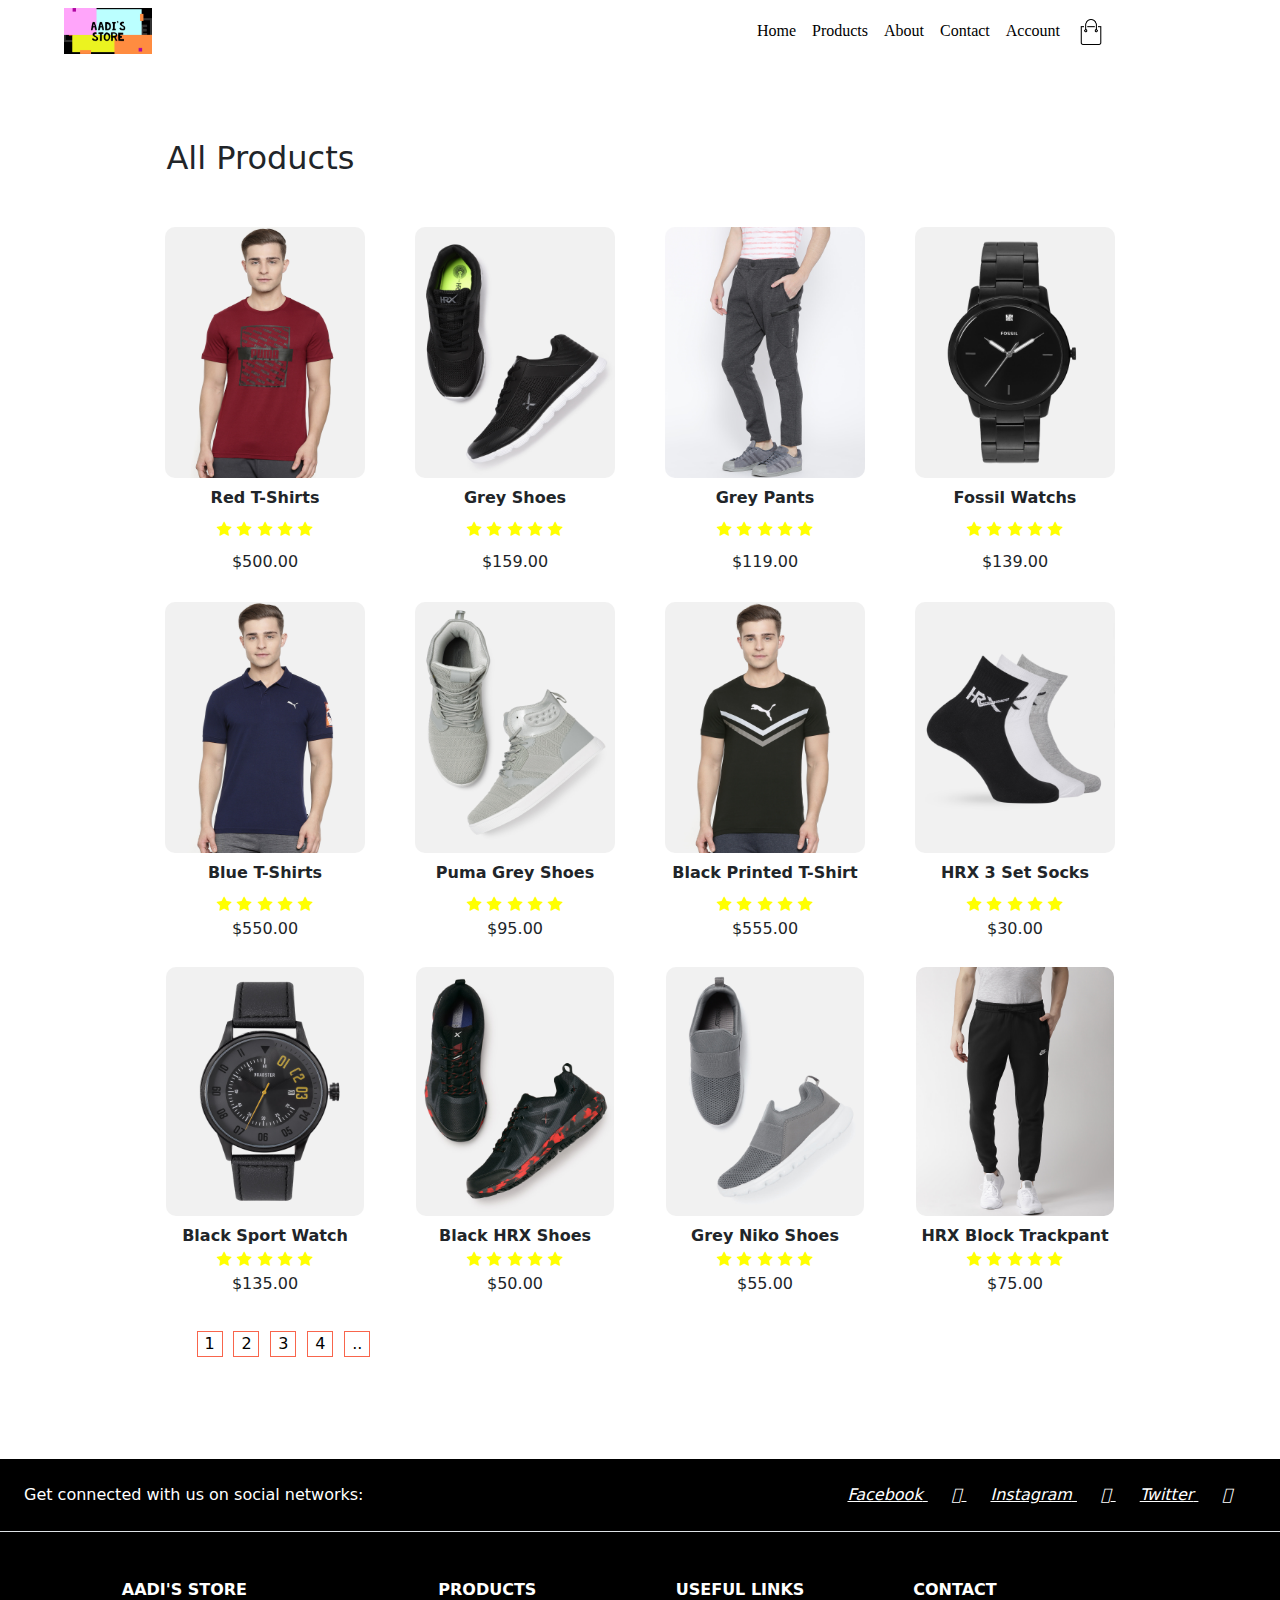
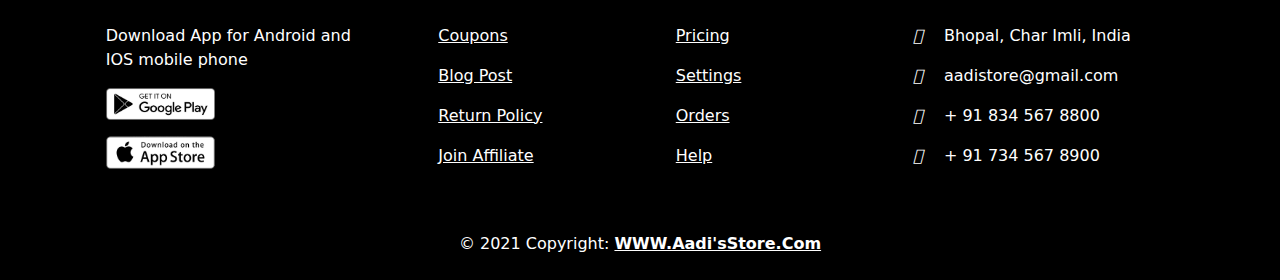
<file: Aadi's Store/Nav-Page/Products.html>
<!DOCTYPE html>
<html lang="en">
  <head>
    <!-- Required meta tags -->
    <meta charset="utf-8" />
    <meta name="viewport" content="width=device-width, initial-scale=1.0" />

    <!-- Bootstrap CSS -->
    <link
      href="https://cdn.jsdelivr.net/npm/bootstrap@5.0.2/dist/css/bootstrap.min.css"
      rel="stylesheet"
      integrity="sha384-EVSTQN3/azprG1Anm3QDgpJLIm9Nao0Yz1ztcQTwFspd3yD65VohhpuuCOmLASjC"
      crossorigin="anonymous"
    />
    <link
      rel="stylesheet"
      href="https://cdnjs.cloudflare.com/ajax/libs/font-awesome/4.7.0/css/font-awesome.min.css"
    />
    <link rel="stylesheet" href="../index.css" />

    <title>Aadi'S Store</title>
  </head>
  <body>
    <div id="navbar bg-white">
      <nav class="navbar navbar-expand-lg navbar-light">
        <div class="container-fluid">
          <!-- <a class="navbar-brand" href="#">Aadi'S Store</a> -->
          <!-- <img src="image/Aadi's Logo.png" alt="" class="logo" /> -->
          <a href="../index.html" class="logo-a">
            <img src="../images/Aadi's Logo.png" alt="" class="logo" />
          </a>

          <div class="collapse navbar-collapse" id="navbarNav">
            <ul class="navbar-nav">
              <li class="nav-item">
                <a
                  class="nav-link active"
                  aria-current="page"
                  href="../index.html"
                  >Home</a
                >
              </li>
              <li class="nav-item">
                <a class="nav-link active" href="Products.html">Products</a>
              </li>
              <li class="nav-item">
                <a class="nav-link active" href="About us.html">About</a>
              </li>
              <li class="nav-item">
                <a class="nav-link active" href="Contact.html">Contact</a>
              </li>
              <li class="nav-item">
                <a class="nav-link active" href="Account.html">Account</a>
              </li>
              <li class="nav-item">
                <!-- <img src="images/" alt=""> -->
                <a href="Cart.html">
                  <img src="../images/cart.png" alt="" class="cart-logo" />
                </a>
              </li>
            </ul>
          </div>
        </div>
      </nav>
    </div>

    <div id="product-header">
      <h2>All Products</h2>
    </div>

    <div id="feature-image">
      <div class="product-col3-image">
        <img class="product-image" src="../images/product-1.jpg" alt="" />
        <div class="col3-contain mt-2">
          <strong>Red T-Shirts</strong>

          <div class="star mt-2 align-items-center">
            <i class="fa fa-star"></i>
            <i class="fa fa-star"></i>
            <i class="fa fa-star"></i>
            <i class="fa fa-star"></i>
            <i class="fa fa-star"></i>
          </div>
          <div class="add-card mt-2 align-items-center">$500.00</div>
        </div>
      </div>
      <div class="product-col3-image">
        <img src="../images/product-2.jpg" alt="" />
        <div class="col3-contain mt-2">
          <strong>Grey Shoes</strong>

          <div class="star mt-2 align-items-center">
            <i class="fa fa-star"></i>
            <i class="fa fa-star"></i>
            <i class="fa fa-star"></i>
            <i class="fa fa-star"></i>
            <i class="fa fa-star"></i>
          </div>
          <div class="add-card mt-2 align-items-center">$159.00</div>
        </div>
      </div>
      <div class="product-col3-image">
        <img src="../images/product-3.jpg" alt="" />
        <div class="col3-contain mt-2">
          <strong>Grey Pants</strong>

          <div class="star mt-2 align-items-center">
            <i class="fa fa-star"></i>
            <i class="fa fa-star"></i>
            <i class="fa fa-star"></i>
            <i class="fa fa-star"></i>
            <i class="fa fa-star"></i>
          </div>
          <div class="add-card mt-2 align-items-center">$119.00</div>
        </div>
      </div>
      <div class="product-col3-image">
        <img src="../images/product-8.jpg" alt="" />
        <div class="col3-contain mt-2">
          <strong>Fossil Watchs</strong>

          <div class="star mt-2 align-items-center">
            <i class="fa fa-star"></i>
            <i class="fa fa-star"></i>
            <i class="fa fa-star"></i>
            <i class="fa fa-star"></i>
            <i class="fa fa-star"></i>
          </div>
          <div class="add-card mt-2 align-items-center">$139.00</div>
        </div>
      </div>
    </div>

    <div id="product-page-images">
      <div id="latest-image">
        <div class="col4-image">
          <img src="../images/product-4.jpg" alt="" />
          <div class="col4-contain mt-2">
            <strong>Blue T-Shirts</strong>
            <div class="star mt-2 align-items-center">
              <i class="fa fa-star"></i>
              <i class="fa fa-star"></i>
              <i class="fa fa-star"></i>
              <i class="fa fa-star"></i>
              <i class="fa fa-star"></i>
            </div>
            <p>$550.00</p>

            <!-- <div class="add-card mt-2 align-items-center">ADD TO CARD</div> -->
          </div>
        </div>
        <div class="col4-image">
          <img src="../images/product-5.jpg" alt="" />
          <div class="col4-contain mt-2">
            <strong>Puma Grey Shoes</strong>
            <div class="star mt-2 align-items-center">
              <i class="fa fa-star"></i>
              <i class="fa fa-star"></i>
              <i class="fa fa-star"></i>
              <i class="fa fa-star"></i>
              <i class="fa fa-star"></i>
            </div>
            <p>$95.00</p>

            <!-- <div class="add-card mt-2 align-items-center">ADD TO CARD</div> -->
          </div>
        </div>
        <div class="col4-image">
          <img src="../images/product-6.jpg" alt="" />
          <div class="col4-contain mt-2">
            <strong>Black Printed T-Shirt</strong>
            <div class="star mt-2 align-items-center">
              <i class="fa fa-star"></i>
              <i class="fa fa-star"></i>
              <i class="fa fa-star"></i>
              <i class="fa fa-star"></i>
              <i class="fa fa-star"></i>
            </div>
            <p>$555.00</p>

            <!-- <div class="add-card mt-2 align-items-center">ADD TO CARD</div> -->
          </div>
        </div>
        <div class="col4-image">
          <img src="../images/product-7.jpg" alt="" />
          <div class="col4-contain mt-2">
            <strong>HRX 3 Set Socks</strong>
            <div class="star mt-2 align-items-center">
              <i class="fa fa-star"></i>
              <i class="fa fa-star"></i>
              <i class="fa fa-star"></i>
              <i class="fa fa-star"></i>
              <i class="fa fa-star"></i>
            </div>
            <p>$30.00</p>

            <!-- <div class="add-card mt-2 align-items-center">ADD TO CARD</div> -->
          </div>
        </div>
      </div>

      <div id="latest-image2">
        <div class="col4-image">
          <img src="../images/product-9.jpg" alt="" />
          <div class="col4-contain mt-2">
            <strong>Black Sport Watch</strong>
            <div class="star mt-0 align-items-center">
              <i class="fa fa-star"></i>
              <i class="fa fa-star"></i>
              <i class="fa fa-star"></i>
              <i class="fa fa-star"></i>
              <i class="fa fa-star"></i>
            </div>
            <p>$135.00</p>

            <!-- <div class="add-card mt-0 align-items-center">ADD TO CARD</div> -->
          </div>
        </div>
        <div class="col4-image">
          <img src="../images/product-10.jpg" alt="" />
          <div class="col4-contain mt-2">
            <strong>Black HRX Shoes</strong>
            <div class="star align-items-center">
              <i class="fa fa-star"></i>
              <i class="fa fa-star"></i>
              <i class="fa fa-star"></i>
              <i class="fa fa-star"></i>
              <i class="fa fa-star"></i>
            </div>
            <p>$50.00</p>

            <!-- <div class="add-card mt-2 align-items-center">ADD TO CARD</div> -->
          </div>
        </div>
        <div class="col4-image">
          <img src="../images/product-11.jpg" alt="" />
          <div class="col4-contain mt-2">
            <strong>Grey Niko Shoes</strong>
            <div class="star align-items-center">
              <i class="fa fa-star"></i>
              <i class="fa fa-star"></i>
              <i class="fa fa-star"></i>
              <i class="fa fa-star"></i>
              <i class="fa fa-star"></i>
            </div>
            <p>$55.00</p>

            <!-- <div class="add-card mt-2 align-items-center">ADD TO CARD</div> -->
          </div>
        </div>
        <div class="col4-image">
          <img src="../images/product-12.jpg" alt="" />
          <div class="col4-contain mt-2">
            <strong>HRX Block Trackpant</strong>
            <div class="star align-items-center">
              <i class="fa fa-star align-items-center"></i>
              <i class="fa fa-star align-items-center"></i>
              <i class="fa fa-star align-items-center"></i>
              <i class="fa fa-star align-items-center"></i>
              <i class="fa fa-star align-items-center"></i>
            </div>
            <p>$75.00</p>

            <!-- <div class="add-card mt-2 align-items-center">ADD TO CARD</div> -->
          </div>
        </div>
      </div>
    </div>

    <div id="next-page">
      <div class="next-page-num"><a href="#">1</a></div>
      <div class="next-page-num"><a href="#">2</a></div>
      <div class="next-page-num"><a href="#">3</a></div>
      <div class="next-page-num"><a href="#">4</a></div>
      <div class="next-page-num"><a href="#">..</a></div>
    </div>

    <!-- Footer -->
    <footer class="product-text-center text-lg-start">
      <!-- Section: Social media -->
      <section
        class="
          d-flex
          justify-content-center justify-content-lg-between
          p-4
          border-bottom
        "
      >
        <!-- Left -->
        <div class="me-5 d-none d-lg-block">
          <span>Get connected with us on social networks:</span>
        </div>
        <!-- Left -->

        <!-- Right -->
        <div>
          <a href="http://www.facebook.com" class="me-4 text-reset">
            <i class="fab">Facebook</i>
          </a>
          <a href="" class="me-4 text-reset">
            <i class="fab fa-twitter"></i>
          </a>
          <a href="http://www.instagram.com" class="me-4 text-reset">
            <i class="fab">Instagram</i>
          </a>
          <a href="" class="me-4 text-reset">
            <i class="fab fa-instagram"></i>
          </a>
          <a href="http://www.twitter.com" class="me-4 text-reset">
            <i class="fab">Twitter</i>
          </a>
          <a href="" class="me-4 text-reset">
            <i class="fab fa-github"></i>
          </a>
        </div>
        <!-- Right -->
      </section>
      <!-- Section: Social media -->

      <!-- Section: Links  -->
      <section class="">
        <div class="container text-center text-md-start mt-5">
          <!-- Grid row -->
          <div class="row mt-3">
            <!-- Grid column -->
            <div class="col-md-3 col-lg-4 col-xl-3 mx-auto mb-4">
              <!-- Content -->
              <h6 class="text-uppercase fw-bold mb-4">
                <i class="fas fa-gem me-3"></i>Aadi's Store
              </h6>
              <p>Download App for Android and IOS mobile phone</p>
              <div class="download-logo">
                <div class="playstore-logo">
                  <img src="../images/play-store.png" alt="" />
                </div>
                <div class="appstore-logo mt-3">
                  <img src="../images/app-store.png" alt="" />
                </div>
              </div>
            </div>
            <!-- Grid column -->

            <!-- Grid column -->
            <div class="col-md-2 col-lg-2 col-xl-2 mx-auto mb-4">
              <!-- Links -->
              <h6 class="text-uppercase fw-bold mb-4">Products</h6>
              <p>
                <a href="#!" class="text-reset">Coupons</a>
              </p>
              <p>
                <a href="#!" class="text-reset">Blog Post</a>
              </p>
              <p>
                <a href="#!" class="text-reset">Return Policy</a>
              </p>
              <p>
                <a href="#!" class="text-reset">Join Affiliate</a>
              </p>
            </div>
            <!-- Grid column -->

            <!-- Grid column -->
            <div class="col-md-3 col-lg-2 col-xl-2 mx-auto mb-4">
              <!-- Links -->
              <h6 class="text-uppercase fw-bold mb-4">Useful links</h6>
              <p>
                <a href="#!" class="text-reset">Pricing</a>
              </p>
              <p>
                <a href="#!" class="text-reset">Settings</a>
              </p>
              <p>
                <a href="#!" class="text-reset">Orders</a>
              </p>
              <p>
                <a href="#!" class="text-reset">Help</a>
              </p>
            </div>
            <!-- Grid column -->

            <!-- Grid column -->
            <div class="col-md-4 col-lg-3 col-xl-3 mx-auto mb-md-0 mb-4">
              <!-- Links -->
              <h6 class="text-uppercase fw-bold mb-4">Contact</h6>
              <p><i class="fas fa-home me-3"></i> Bhopal, Char Imli, India</p>
              <p>
                <i class="fas fa-envelope me-3"></i>
                aadistore@gmail.com
              </p>
              <p><i class="fas fa-phone me-3"></i> + 91 834 567 8800</p>
              <p><i class="fas fa-print me-3"></i> + 91 734 567 8900</p>
            </div>
            <!-- Grid column -->
          </div>
          <!-- Grid row -->
        </div>
      </section>
      <!-- Section: Links  -->

      <!-- Copyright -->
      <div
        class="text-center p-4"
        style="background-color: rgba(0, 0, 0, 0.05)"
      >
        © 2021 Copyright:
        <a class="text-reset fw-bold" href="#">WWW.Aadi'sStore.Com</a>
      </div>
      <!-- Copyright -->
    </footer>
    <!-- Footer -->

    <!-- Optional JavaScript; choose one of the two! -->

    <!-- Option 1: Bootstrap Bundle with Popper -->
    <script
      src="https://cdn.jsdelivr.net/npm/bootstrap@5.0.2/dist/js/bootstrap.bundle.min.js"
      integrity="sha384-MrcW6ZMFYlzcLA8Nl+NtUVF0sA7MsXsP1UyJoMp4YLEuNSfAP+JcXn/tWtIaxVXM"
      crossorigin="anonymous"
    ></script>

    <!-- Option 2: Separate Popper and Bootstrap JS -->
    <!--
    <script src="https://cdn.jsdelivr.net/npm/@popperjs/core@2.9.2/dist/umd/popper.min.js" integrity="sha384-IQsoLXl5PILFhosVNubq5LC7Qb9DXgDA9i+tQ8Zj3iwWAwPtgFTxbJ8NT4GN1R8p" crossorigin="anonymous"></script>
    <script src="https://cdn.jsdelivr.net/npm/bootstrap@5.0.2/dist/js/bootstrap.min.js" integrity="sha384-cVKIPhGWiC2Al4u+LWgxfKTRIcfu0JTxR+EQDz/bgldoEyl4H0zUF0QKbrJ0EcQF" crossorigin="anonymous"></script>
    -->
  </body>
  <script src="../index.js"></script>
</html>
</file>
<file: Aadi's Store/index.css>
@import "https://cdn.jsdelivr.net/npm/bootstrap@5.0.0-alpha1/dist/css/bootstrap.min.css";

* {
  /* background-color: blanchedalmond; */
  margin: 0%;
  padding: 0%;
}

.logo {
  width: 105%;
}
.logo-a {
  width: 7%;
}

.cart-logo {
  margin-top: 4%;
  width: 13%;
  margin-left: 5%;
}
#navbar {
  width: 100%;
  /* border: blue solid 3px; */
  background-color: blanchedalmond;
}

.collapse {
  /* padding-left: 53%; */
  justify-content: flex-end;
}

.navbar-brand {
  font-size: 115%;
  font-family: cursive;
}

.navbar-nav li a {
  font-family: cursive;
}
.navbar-nav li a:hover {
  color: silver;
}

.container-fluid {
  padding-left: 5%;
}

.col1 {
  display: flex;
  align-items: center;
  flex-wrap: wrap;
  justify-content: space-around;
}

#col2 {
  background-color: white;
  margin-top: 4%;
  display: flex;
  justify-content: center;
}
.col2-image {
  background-color: white;
  padding: 2%;
  /* border: red solid 3px; */
  display: inline-block;
  width: 250px;
  height: 300px;
}
.col2-image img {
  border-radius: 10px;
  width: 100%;
  height: 100%;
  transition-duration: 0.3s;
}
.col2-image img:hover {
  transform: translateY(-15px);
}
/* .product-image {
  border-radius: 5px;
} */

#feature-image {
  display: flex;
  justify-content: center;
  margin: 2%;
}

.col3-image {
  background-color: white;
  padding: 2%;
  /* border: red solid 3px; */
  display: inline-block;
  width: 300px;
  height: 350px;
}
.col3-image img {
  border-radius: 10px;
  width: 100%;
  height: 100%;
  transition-duration: 0.3s;
}

.col3-image {
  text-align: center;
}
.fa {
  color: yellow;
}
.col3-image img:hover {
  transform: translateY(-15px);
}

#front-image {
  /* display: flex; */
  /* border: blue solid 2px; */
  flex-basis: 50%;
  min-width: 300px;
}

#front-image .image1 {
  max-width: 100%;
  padding: 50px;
}
.sol {
  padding: 46px;
}

.button {
  background-color: tomato;
  border-radius: 20px;
  color: white;
  padding: 3px 15px;
}

.heading1 {
  background-color: white;
  margin-top: 3%;
  width: 100%;
  text-align: center;
}
.heading1 h3 {
  background-color: white;
}
.hr {
  width: 10%;
  border: red solid 2px;
  /* text-align: center; */
}

.heading2 {
  /* background-color: white; */
  margin-top: 14%;
  width: 100%;
  text-align: center;
}

#latest-image {
  /* overflow: visible; */
  display: flex;
  justify-content: center;
  margin: 2%;
}
#latest-image2 {
  /* overflow: visible; */
  display: flex;
  justify-content: center;
  margin-top: 5%;
}

.col4-image {
  background-color: white;

  padding: 2%;
  /* border: red solid 3px; */
  display: inline-block;
  width: 250px;
  height: 300px;
}
.col4-image img {
  border-radius: 10px;
  width: 100%;
  height: 100%;
  transition-duration: 0.3s;
}

.col4-image {
  text-align: center;
}
.fa {
  color: yellow;
}
.col4-image img:hover {
  transform: translateY(-15px);
}

#mi-band-main-box {
  background-color: antiquewhite;
  margin-top: 8%;
  display: flex;
  align-items: center;
  flex-wrap: wrap;
  /* justify-content: space-around; */
}

#mi-band-box {
  /* display: flex; */
  /* border: blue solid 2px; */
  width: 53%;
  flex-basis: 40%;
  min-width: 300px;
}

.band-image {
  max-width: 100%;
  padding: 50px;
}

/* #heading3 {
  background-color: white;
  margin-top: 7%;
  width: 100%;
  text-align: center;
} */

#comment-coln {
  margin-top: 4%;
  padding: 7%;
  display: flex;
  justify-content: space-around;
}

.user-box {
  padding: 1%;
}

.comment-box {
  padding: 6%;
  text-align: center;
  cursor: pointer;
  box-shadow: 0 0 20px 0px rgba(0, 0, 0, 0.1);
  transition-duration: 0.5s;
}

.comment-box:hover {
  transform: translateY(-15px);
}

.comment-box img {
  border-radius: 50%;
  width: 100px;
  height: 100px;
}

.quote {
  text-align: left;
}

#heading3 {
  width: 100%;
  text-align: center;
}

#client-main-box {
  /* margin-top: 7%; */
  /* background-color: gainsboro; */
  display: flex;
  justify-content: center;
  padding: 3% 0% 3% 0%;
}

.client-box {
  /* color: black; */
  padding: 2%;
  /* filter: grayscale(100%); */
}

.client-box img {
  filter: grayscale(100%);
}
.client-box img:hover {
  filter: grayscale(0%);
}

/* #footer-coln {
  background-color: black;
  color: white;
}

#footer {
  display: flex;
  justify-content: center;
}
.footer1-2 {
  display: flex;
  justify-content: center;
  margin-top: 27px;
  
  margin-left: -5px;
}


.footer2 img {
  width: 10%;
  height: 10%;
}

.footer1 {
  padding: 16px;
  font-size: 11px;
} */

footer {
  background-color: black;
  color: white;
}

.playstore-logo img {
  width: 42%;
  height: 10%;
}
.appstore-logo img {
  width: 42%;
  height: 10%;
}

/* ---------------PRODUCT PAGE------------ */

#product-header {
  margin-top: 6%;
  padding: 0% 12% 0% 13%;
}

.product-col3-image {
  margin-bottom: 4%;

  background-color: white;

  padding: 2%;
  display: inline-block;
  width: 250px;
  height: 300px;
}

.product-col3-image img {
  border-radius: 10px;
  width: 100%;
  height: 100%;
  transition-duration: 0.3s;
}

.product-col3-image {
  text-align: center;
}

.product-col3-image img:hover {
  transform: translateY(-15px);
}

#next-page {
  margin-top: 7%;
  margin-left: 14.5%;
  display: flex;
  justify-content: left;
}

.next-page-num {
  margin-left: 1%;
  text-align: center;
  width: 26px;
  height: 1%;
  border: solid rgba(247, 81, 52, 0.884) 1px;
}

.next-page-num:hover {
  background-color: coral;
  color: white;
}

.next-page-num a {
  text-decoration: none;
  color: black;
}

.product-text-center {
  margin-top: 8%;
}

/* ---------------CONTACK----------- */
/* .mb-4 {
  padding: 4%;
} */
#contact-coln {
  background-color: blanchedalmond;
}

.rowsss {
  padding: 5%;
}

/* ------------------Account----------------- */

.account-main-col {
  display: flex;
  justify-content: center;
}

#account-image {
  /* display: flex; */
  /* border: blue solid 2px; */
  flex-basis: 50%;
  min-width: 300px;
}

#account-image .image1 {
  max-width: 100%;
  padding: 50px;
}

.account-col {
  justify-content: center;
  flex-basis: 50%;
  min-width: 300px;
}
.account-col form {
  justify-content: center;
}
.inner-col {
  margin-top: 20%;
  margin-left: 12%;
  width: 65%;
}

/* ----------------RESPONSIVE---------------- */

@media only screen and (max-width: 800px) {
  #navbar {
    width: auto;
  }

  .heading2 {
    /* overflow: hidden; */
    margin-top: 32%;
  }
  /* #latest-image {
    overflow: hidden;
  } */

  #latest-image {
    margin-bottom: 45%;
  }
  #latest-image2 {
    margin-top: 43%;
  }

  #mi-band-main-box {
    margin-top: 45%;
  }
  .mi-band-box {
    margin-left: 15%;
  }

  .band-detail {
    padding: 10%;
  }

  .col2-image {
    background-color: white;
    padding: 2%;
    /* border: red solid 3px; */
    display: inline-block;
    width: 150px;
    height: 200px;
  }

  .col3-image {
    background-color: white;
    padding: 2%;
    /* border: red solid 3px; */
    display: inline-block;
    width: 200px;
    height: 150px;
  }

  .col4-image {
    background-color: white;

    padding: 2%;
    /* border: red solid 3px; */
    display: inline-block;
    width: 100px;
    height: 150px;
  }

  #comment-coln {
    margin-top: 4%;
    padding: 7%;
    display: block;
    justify-content: space-around;
  }

  #client-main-box {
    width: auto;
    text-align: center;
    margin-top: 7%;
    background-color: gainsboro;
    display: block;
    justify-content: center;
    padding: 3% 0% 3% 0%;
  }
  #heading3 {
    /* background-color: white; */
    margin-top: 14%;
    width: 100%;
    text-align: center;
  }
}
</file>
